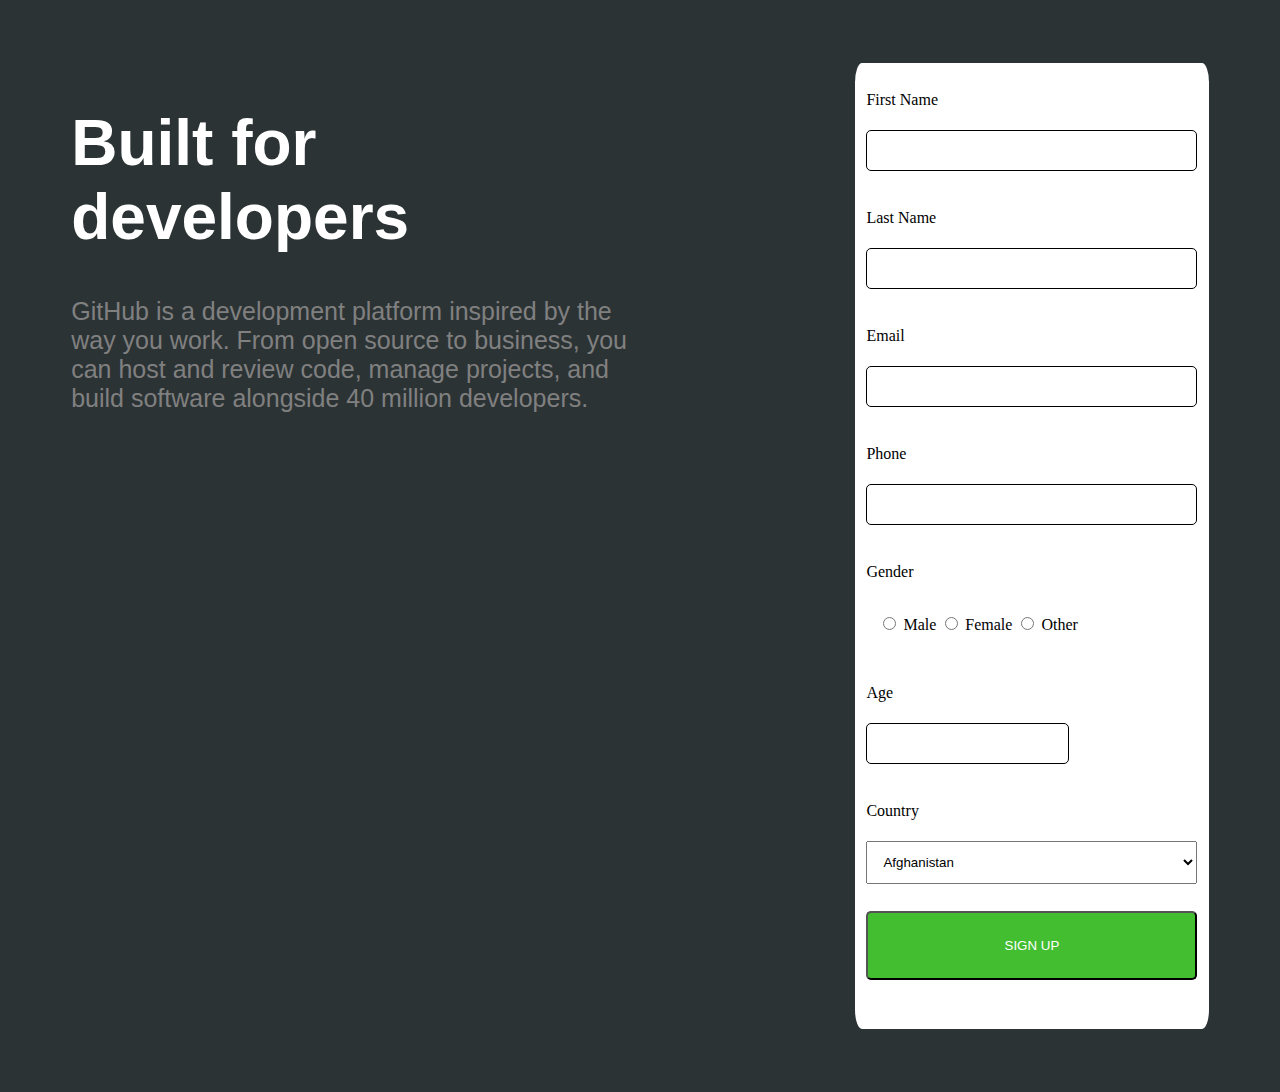
<file: index.html>
<html>
    <head>
        <title>Sign Up</title>
        <link rel="stylesheet" type="text/css" href="stylesheet.css">
    </head>
    <body>
        <div id='maincontainer'>
            <div class="text-contents">
                <h1>Built for developers</h1>
                <p class="description">
                  GitHub is a development platform inspired by the way you work. From open source to business, you can host and review code, manage projects, and build software alongside 40 million&nbsp;developers.
                </p>
            </div>
            <div id="sign-up-form">
                <form action="success.html" name="signUp" onsubmit="return validate()">
                    <p>First Name</p>
                    <input name="first-name" type="text">
                    <span class="error" id="name-error"></span>
                    <p>Last Name</p>
                    <input name="lastname-name" type="text">
                    <p>Email</p>
                    <input name="email" type="email">
                    <span class="error" id="email-error"></span>
                    <p>Phone</p>
                    <input name="phone" type="phone">
                    <br><span class="error" id="phone-error"></span>
                    <p>Gender</p>
                    <div class="group">
                        <input type="radio" name="gender" value="male"> Male
                        <input type="radio" name="gender" value="female"> Female
                        <input type="radio" name="gender" value="other"> Other<br>
                    </div>
                    <br><span class="error" id="gender-error"></span>
                    <p>Age</p>
                    <input name="age" type="number">
                    <br><span class="error" id="age-error"></span>
                    <p>Country</p>
                    <select name="country" class="group">
                            <option value="Afghanistan">Afghanistan</option>
                            <option value="Åland Islands">Åland Islands</option>
                            <option value="Albania">Albania</option>
                            <option value="Algeria">Algeria</option>
                            <option value="American Samoa">American Samoa</option>
                            <option value="Andorra">Andorra</option>
                            <option value="Angola">Angola</option>
                            <option value="Anguilla">Anguilla</option>
                            <option value="Antarctica">Antarctica</option>
                            <option value="Antigua and Barbuda">Antigua and Barbuda</option>
                            <option value="Argentina">Argentina</option>
                            <option value="Armenia">Armenia</option>
                            <option value="Aruba">Aruba</option>
                            <option value="Australia">Australia</option>
                            <option value="Austria">Austria</option>
                            <option value="Azerbaijan">Azerbaijan</option>
                            <option value="Bahamas">Bahamas</option>
                            <option value="Bahrain">Bahrain</option>
                            <option value="Bangladesh">Bangladesh</option>
                            <option value="Barbados">Barbados</option>
                            <option value="Belarus">Belarus</option>
                            <option value="Belgium">Belgium</option>
                            <option value="Belize">Belize</option>
                            <option value="Benin">Benin</option>
                            <option value="Bermuda">Bermuda</option>
                            <option value="Bhutan">Bhutan</option>
                            <option value="Bolivia">Bolivia</option>
                            <option value="Bosnia and Herzegovina">Bosnia and Herzegovina</option>
                            <option value="Botswana">Botswana</option>
                            <option value="Bouvet Island">Bouvet Island</option>
                            <option value="Brazil">Brazil</option>
                            <option value="British Indian Ocean Territory">British Indian Ocean Territory</option>
                            <option value="Brunei Darussalam">Brunei Darussalam</option>
                            <option value="Bulgaria">Bulgaria</option>
                            <option value="Burkina Faso">Burkina Faso</option>
                            <option value="Burundi">Burundi</option>
                            <option value="Cambodia">Cambodia</option>
                            <option value="Cameroon">Cameroon</option>
                            <option value="Canada">Canada</option>
                            <option value="Cape Verde">Cape Verde</option>
                            <option value="Cayman Islands">Cayman Islands</option>
                            <option value="Central African Republic">Central African Republic</option>
                            <option value="Chad">Chad</option>
                            <option value="Chile">Chile</option>
                            <option value="China">China</option>
                            <option value="Christmas Island">Christmas Island</option>
                            <option value="Cocos (Keeling) Islands">Cocos (Keeling) Islands</option>
                            <option value="Colombia">Colombia</option>
                            <option value="Comoros">Comoros</option>
                            <option value="Congo">Congo</option>
                            <option value="Congo, The Democratic Republic of The">Congo, The Democratic Republic of The</option>
                            <option value="Cook Islands">Cook Islands</option>
                            <option value="Costa Rica">Costa Rica</option>
                            <option value="Cote D'ivoire">Cote D'ivoire</option>
                            <option value="Croatia">Croatia</option>
                            <option value="Cuba">Cuba</option>
                            <option value="Cyprus">Cyprus</option>
                            <option value="Czech Republic">Czech Republic</option>
                            <option value="Denmark">Denmark</option>
                            <option value="Djibouti">Djibouti</option>
                            <option value="Dominica">Dominica</option>
                            <option value="Dominican Republic">Dominican Republic</option>
                            <option value="Ecuador">Ecuador</option>
                            <option value="Egypt">Egypt</option>
                            <option value="El Salvador">El Salvador</option>
                            <option value="Equatorial Guinea">Equatorial Guinea</option>
                            <option value="Eritrea">Eritrea</option>
                            <option value="Estonia">Estonia</option>
                            <option value="Ethiopia">Ethiopia</option>
                            <option value="Falkland Islands (Malvinas)">Falkland Islands (Malvinas)</option>
                            <option value="Faroe Islands">Faroe Islands</option>
                            <option value="Fiji">Fiji</option>
                            <option value="Finland">Finland</option>
                            <option value="France">France</option>
                            <option value="French Guiana">French Guiana</option>
                            <option value="French Polynesia">French Polynesia</option>
                            <option value="French Southern Territories">French Southern Territories</option>
                            <option value="Gabon">Gabon</option>
                            <option value="Gambia">Gambia</option>
                            <option value="Georgia">Georgia</option>
                            <option value="Germany">Germany</option>
                            <option value="Ghana">Ghana</option>
                            <option value="Gibraltar">Gibraltar</option>
                            <option value="Greece">Greece</option>
                            <option value="Greenland">Greenland</option>
                            <option value="Grenada">Grenada</option>
                            <option value="Guadeloupe">Guadeloupe</option>
                            <option value="Guam">Guam</option>
                            <option value="Guatemala">Guatemala</option>
                            <option value="Guernsey">Guernsey</option>
                            <option value="Guinea">Guinea</option>
                            <option value="Guinea-bissau">Guinea-bissau</option>
                            <option value="Guyana">Guyana</option>
                            <option value="Haiti">Haiti</option>
                            <option value="Heard Island and Mcdonald Islands">Heard Island and Mcdonald Islands</option>
                            <option value="Holy See (Vatican City State)">Holy See (Vatican City State)</option>
                            <option value="Honduras">Honduras</option>
                            <option value="Hong Kong">Hong Kong</option>
                            <option value="Hungary">Hungary</option>
                            <option value="Iceland">Iceland</option>
                            <option value="India">India</option>
                            <option value="Indonesia">Indonesia</option>
                            <option value="Iran, Islamic Republic of">Iran, Islamic Republic of</option>
                            <option value="Iraq">Iraq</option>
                            <option value="Ireland">Ireland</option>
                            <option value="Isle of Man">Isle of Man</option>
                            <option value="Israel">Israel</option>
                            <option value="Italy">Italy</option>
                            <option value="Jamaica">Jamaica</option>
                            <option value="Japan">Japan</option>
                            <option value="Jersey">Jersey</option>
                            <option value="Jordan">Jordan</option>
                            <option value="Kazakhstan">Kazakhstan</option>
                            <option value="Kenya">Kenya</option>
                            <option value="Kiribati">Kiribati</option>
                            <option value="Korea, Democratic People's Republic of">Korea, Democratic People's Republic of</option>
                            <option value="Korea, Republic of">Korea, Republic of</option>
                            <option value="Kuwait">Kuwait</option>
                            <option value="Kyrgyzstan">Kyrgyzstan</option>
                            <option value="Lao People's Democratic Republic">Lao People's Democratic Republic</option>
                            <option value="Latvia">Latvia</option>
                            <option value="Lebanon">Lebanon</option>
                            <option value="Lesotho">Lesotho</option>
                            <option value="Liberia">Liberia</option>
                            <option value="Libyan Arab Jamahiriya">Libyan Arab Jamahiriya</option>
                            <option value="Liechtenstein">Liechtenstein</option>
                            <option value="Lithuania">Lithuania</option>
                            <option value="Luxembourg">Luxembourg</option>
                            <option value="Macao">Macao</option>
                            <option value="Macedonia, The Former Yugoslav Republic of">Macedonia, The Former Yugoslav Republic of</option>
                            <option value="Madagascar">Madagascar</option>
                            <option value="Malawi">Malawi</option>
                            <option value="Malaysia">Malaysia</option>
                            <option value="Maldives">Maldives</option>
                            <option value="Mali">Mali</option>
                            <option value="Malta">Malta</option>
                            <option value="Marshall Islands">Marshall Islands</option>
                            <option value="Martinique">Martinique</option>
                            <option value="Mauritania">Mauritania</option>
                            <option value="Mauritius">Mauritius</option>
                            <option value="Mayotte">Mayotte</option>
                            <option value="Mexico">Mexico</option>
                            <option value="Micronesia, Federated States of">Micronesia, Federated States of</option>
                            <option value="Moldova, Republic of">Moldova, Republic of</option>
                            <option value="Monaco">Monaco</option>
                            <option value="Mongolia">Mongolia</option>
                            <option value="Montenegro">Montenegro</option>
                            <option value="Montserrat">Montserrat</option>
                            <option value="Morocco">Morocco</option>
                            <option value="Mozambique">Mozambique</option>
                            <option value="Myanmar">Myanmar</option>
                            <option value="Namibia">Namibia</option>
                            <option value="Nauru">Nauru</option>
                            <option value="Nepal">Nepal</option>
                            <option value="Netherlands">Netherlands</option>
                            <option value="Netherlands Antilles">Netherlands Antilles</option>
                            <option value="New Caledonia">New Caledonia</option>
                            <option value="New Zealand">New Zealand</option>
                            <option value="Nicaragua">Nicaragua</option>
                            <option value="Niger">Niger</option>
                            <option value="Nigeria">Nigeria</option>
                            <option value="Niue">Niue</option>
                            <option value="Norfolk Island">Norfolk Island</option>
                            <option value="Northern Mariana Islands">Northern Mariana Islands</option>
                            <option value="Norway">Norway</option>
                            <option value="Oman">Oman</option>
                            <option value="Pakistan">Pakistan</option>
                            <option value="Palau">Palau</option>
                            <option value="Palestinian Territory, Occupied">Palestinian Territory, Occupied</option>
                            <option value="Panama">Panama</option>
                            <option value="Papua New Guinea">Papua New Guinea</option>
                            <option value="Paraguay">Paraguay</option>
                            <option value="Peru">Peru</option>
                            <option value="Philippines">Philippines</option>
                            <option value="Pitcairn">Pitcairn</option>
                            <option value="Poland">Poland</option>
                            <option value="Portugal">Portugal</option>
                            <option value="Puerto Rico">Puerto Rico</option>
                            <option value="Qatar">Qatar</option>
                            <option value="Reunion">Reunion</option>
                            <option value="Romania">Romania</option>
                            <option value="Russian Federation">Russian Federation</option>
                            <option value="Rwanda">Rwanda</option>
                            <option value="Saint Helena">Saint Helena</option>
                            <option value="Saint Kitts and Nevis">Saint Kitts and Nevis</option>
                            <option value="Saint Lucia">Saint Lucia</option>
                            <option value="Saint Pierre and Miquelon">Saint Pierre and Miquelon</option>
                            <option value="Saint Vincent and The Grenadines">Saint Vincent and The Grenadines</option>
                            <option value="Samoa">Samoa</option>
                            <option value="San Marino">San Marino</option>
                            <option value="Sao Tome and Principe">Sao Tome and Principe</option>
                            <option value="Saudi Arabia">Saudi Arabia</option>
                            <option value="Senegal">Senegal</option>
                            <option value="Serbia">Serbia</option>
                            <option value="Seychelles">Seychelles</option>
                            <option value="Sierra Leone">Sierra Leone</option>
                            <option value="Singapore">Singapore</option>
                            <option value="Slovakia">Slovakia</option>
                            <option value="Slovenia">Slovenia</option>
                            <option value="Solomon Islands">Solomon Islands</option>
                            <option value="Somalia">Somalia</option>
                            <option value="South Africa">South Africa</option>
                            <option value="South Georgia and The South Sandwich Islands">South Georgia and The South Sandwich Islands</option>
                            <option value="Spain">Spain</option>
                            <option value="Sri Lanka">Sri Lanka</option>
                            <option value="Sudan">Sudan</option>
                            <option value="Suriname">Suriname</option>
                            <option value="Svalbard and Jan Mayen">Svalbard and Jan Mayen</option>
                            <option value="Swaziland">Swaziland</option>
                            <option value="Sweden">Sweden</option>
                            <option value="Switzerland">Switzerland</option>
                            <option value="Syrian Arab Republic">Syrian Arab Republic</option>
                            <option value="Taiwan, Province of China">Taiwan, Province of China</option>
                            <option value="Tajikistan">Tajikistan</option>
                            <option value="Tanzania, United Republic of">Tanzania, United Republic of</option>
                            <option value="Thailand">Thailand</option>
                            <option value="Timor-leste">Timor-leste</option>
                            <option value="Togo">Togo</option>
                            <option value="Tokelau">Tokelau</option>
                            <option value="Tonga">Tonga</option>
                            <option value="Trinidad and Tobago">Trinidad and Tobago</option>
                            <option value="Tunisia">Tunisia</option>
                            <option value="Turkey">Turkey</option>
                            <option value="Turkmenistan">Turkmenistan</option>
                            <option value="Turks and Caicos Islands">Turks and Caicos Islands</option>
                            <option value="Tuvalu">Tuvalu</option>
                            <option value="Uganda">Uganda</option>
                            <option value="Ukraine">Ukraine</option>
                            <option value="United Arab Emirates">United Arab Emirates</option>
                            <option value="United Kingdom">United Kingdom</option>
                            <option value="United States">United States</option>
                            <option value="United States Minor Outlying Islands">United States Minor Outlying Islands</option>
                            <option value="Uruguay">Uruguay</option>
                            <option value="Uzbekistan">Uzbekistan</option>
                            <option value="Vanuatu">Vanuatu</option>
                            <option value="Venezuela">Venezuela</option>
                            <option value="Viet Nam">Viet Nam</option>
                            <option value="Virgin Islands, British">Virgin Islands, British</option>
                            <option value="Virgin Islands, U.S.">Virgin Islands, U.S.</option>
                            <option value="Wallis and Futuna">Wallis and Futuna</option>
                            <option value="Western Sahara">Western Sahara</option>
                            <option value="Yemen">Yemen</option>
                            <option value="Zambia">Zambia</option>
                            <option value="Zimbabwe">Zimbabwe</option>
                    </select><br>
                    <button type="submit">SIGN UP</button>
                </form>
        </div>
    </body>
    <script src="script.js"></script>
</html>
</file>
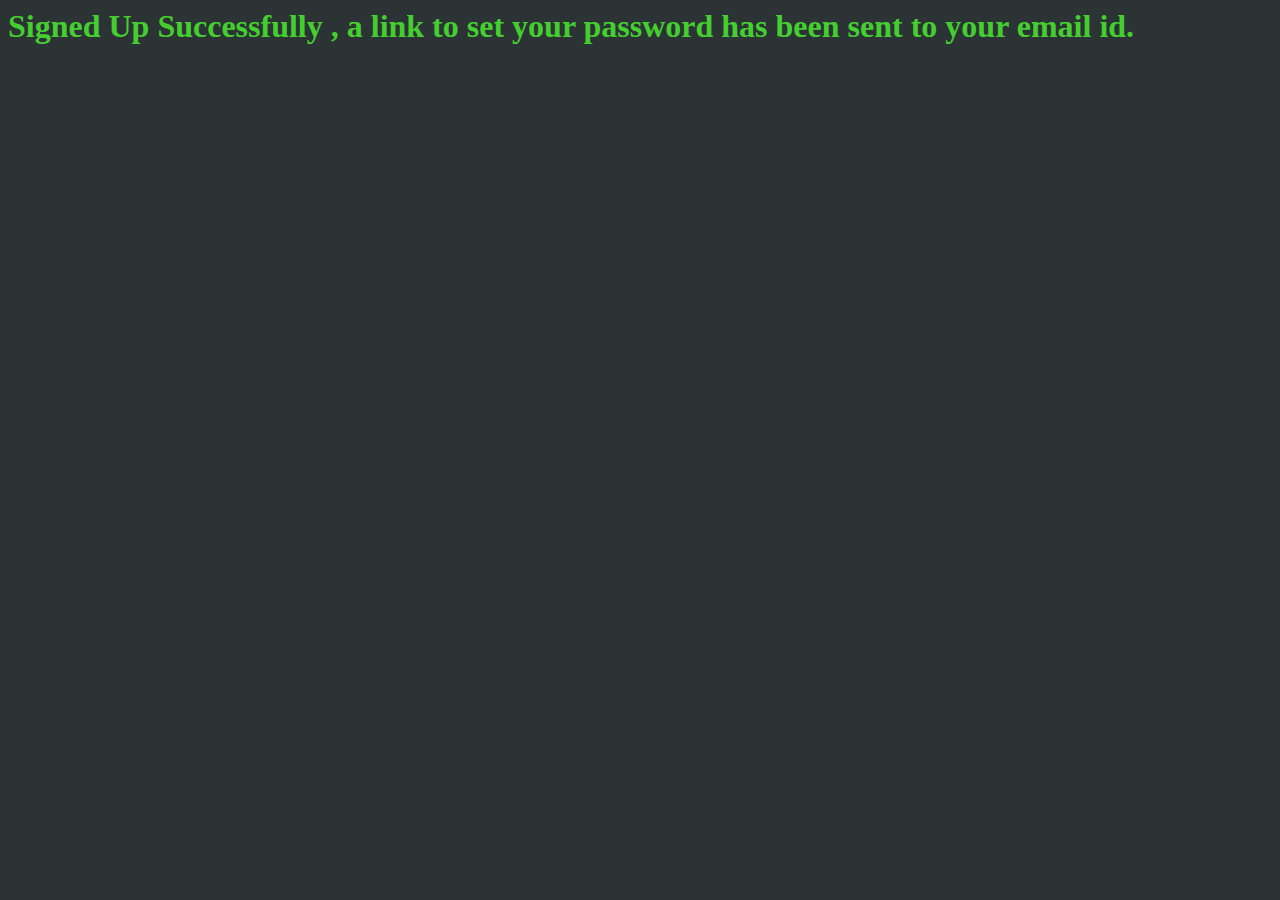
<file: success.html>
<html>
<head>
    <meta charset="UTF-8">
    <title>Done</title>
    <style>
        body{
            background: #2C3335;
        }
        h1{
            color: #45CE30;
        }
    </style>
</head>
<body>
    <h1>Signed Up Successfully , a link to set your password has been sent to your email id.</h1>
</body>
</html>
</file>
<file: stylesheet.css>
body{
    background: #2C3335;
}
#maincontainer{
    display: grid;
    grid-template-columns: 50% 50%;
    margin: 5%;
}
#text-contents{
    word-wrap: break-word;
    justify-self: center;
}
h1{
    font-family: Arial, Helvetica, sans-serif;
    color: white;
    font-size: 64px;
}
.description{
    color: gray;
    font-family: Arial, Helvetica, sans-serif;
    font-size: 25px;
}
#sign-up-form{
    background: white;
    padding: 2%;
    border-radius: 2%;
    justify-self: end;
}
input[type=text],input[type=email],input[type=phone]{
    width: 100%;
    padding: 12px;
    margin: 5px 0 22px 0;
    display: inline-block;
    border: 0.5px solid black;
    border-radius: 5px;
  }
  input[type=number]{
    padding: 12px;
    margin: 5px 0 22px 0;
    display: inline-block;
    border: 0.5px solid black;
    border-radius: 5px;
  }
  .group{
    padding: 12px;
    margin: 5px 0 22px 0;
    display: inline-block;
  }
  button[type=submit]{
    width: 100%;
    color: white;
    background: #43BE31;
    padding: 25px;
    margin: 5px 0 22px 0;
    display: inline-block;
    border-radius: 5px;
  }
  .error{
      display: inline;
      font-weight: bold;
      color: crimson;
      font-size: 12px;
      max-width: 100%;
  }
</file>
